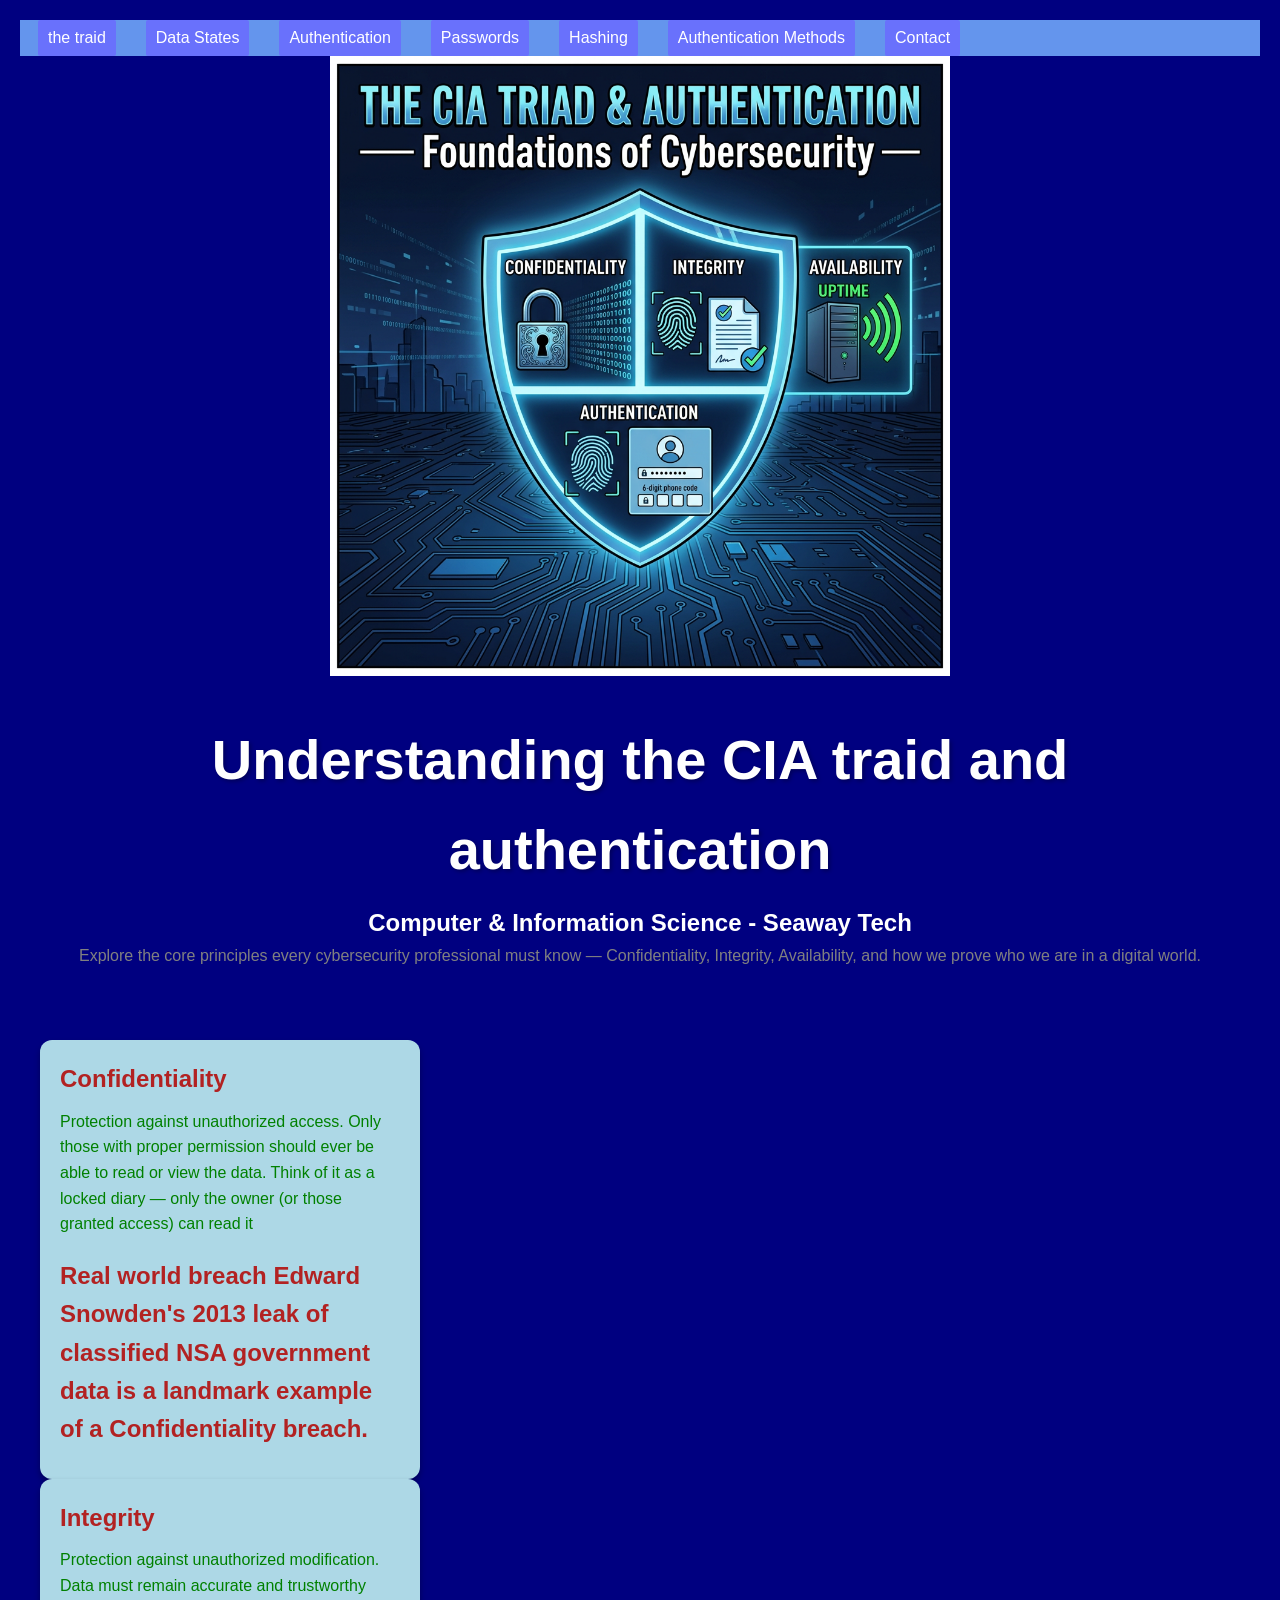
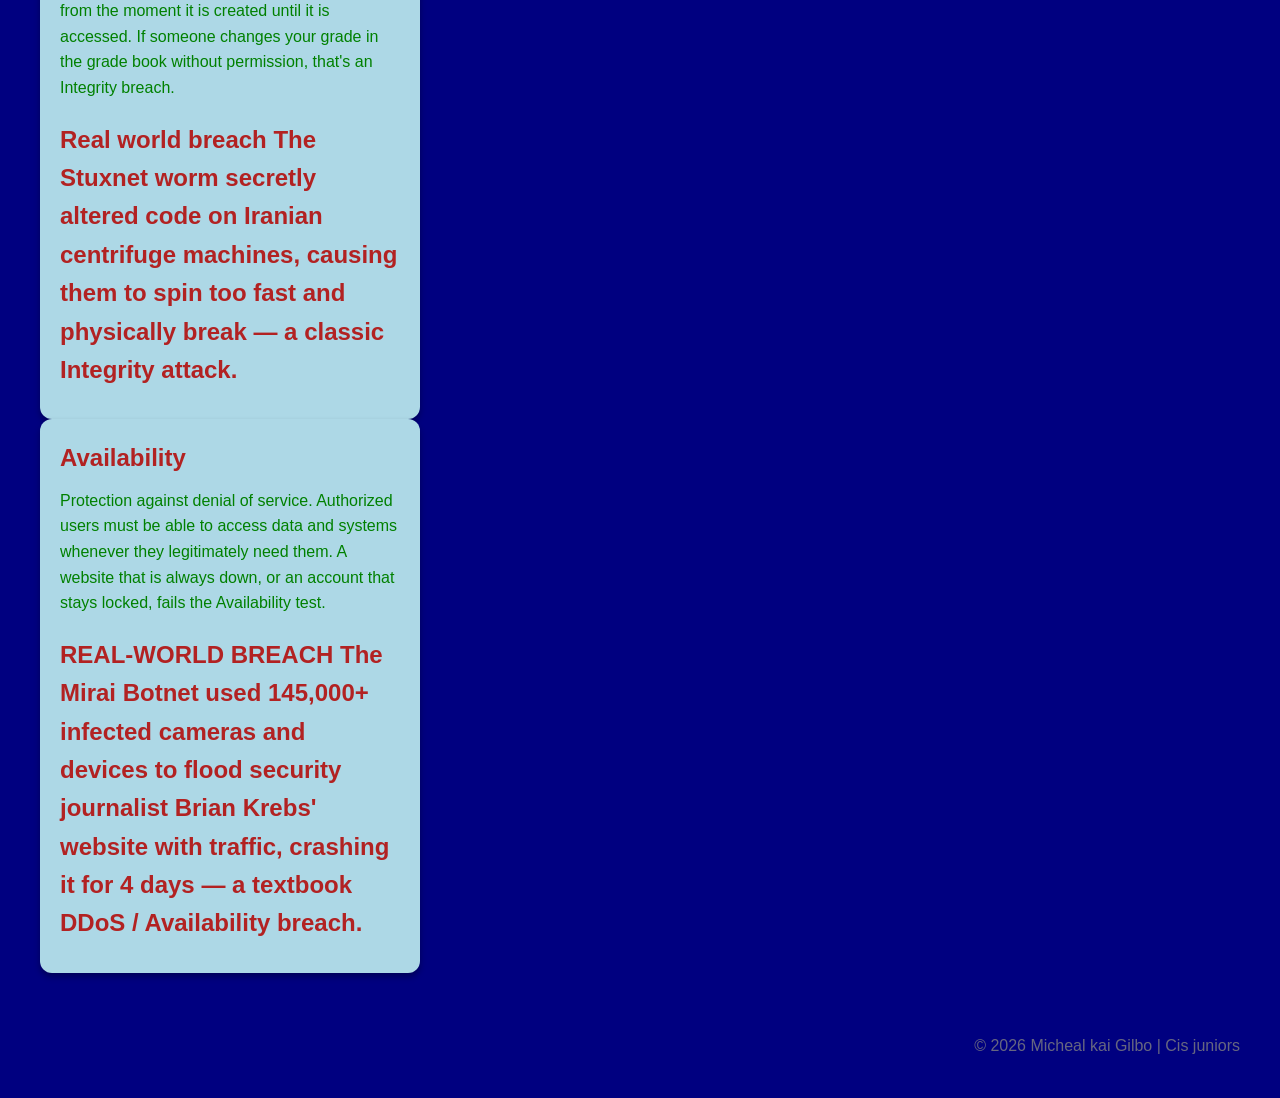
<file: index.html>
<!DOCTYPE html>
<html lang="en">
<head>
    <meta charset="UTF-8">
    <meta name="viewport" content="width=device-width, initial-scale=1.0">
    <title>Kai final project</title>
    <link rel="stylesheet" href="css/styles.css">
</head>
<body>
    <div class="nav-container">
   <nav>
        <ul class="nav-menu">
        <li><a href="index.html">the traid</a></li>
         <li><a href="data.html">Data States</a></li>
         <li><a href="auth.html">Authentication</a></li>
         <li><a href="passwords.html">Passwords</a></li>
         <li><a href="hashing.html">Hashing</a></li>
         <li><a href="authm.html">Authentication Methods</a></li>
        <li><a href="contact.html">Contact</a></li>
        </ul>
    </nav>
    </div>
<div class="hero">
    <header>
     <img class="hero" src="images/shieldBlueprint.png" alt="Image of a shield that has the traid on it.">
            <h1>Understanding the CIA traid and authentication</h1>
            <h2>Computer & Information Science - Seaway Tech</h2>
            <p>Explore the core principles every cybersecurity professional must
know — Confidentiality, Integrity, Availability, and how we prove who
we are in a digital world.</p>
    </header>
</div>
    <main class="card-container">
        <section class="the-traid" id="traid">
            <div class="card">
            <h3>Confidentiality</h3>
            <p>Protection against unauthorized access. Only those with
proper permission should ever be able to read or view the data. Think of it as a locked diary — only the owner (or those granted access) can read it</p>
<h3> <strong>Real world breach       Edward Snowden's 2013 leak of classified NSA government
data is a landmark example of a Confidentiality breach.</strong></h3>
        </div>
            <div class="card">
            <h3>Integrity</h3>
            <p>Protection against unauthorized modification. Data must
remain accurate and trustworthy from the moment it is created
until it is accessed. If someone changes your grade in the grade book without
permission, that's an Integrity breach.</p>
<h3> <strong>Real world breach       The Stuxnet worm secretly altered code on Iranian centrifuge
machines, causing them to spin too fast and physically break —
a classic Integrity attack.</strong></h3>
        </div>
            <div class="card">
            <h3>Availability</h3>
            <p>Protection against denial of service. Authorized users must be
able to access data and systems whenever they legitimately
need them. A website that is always down, or an account that stays locked,
fails the Availability test.</p>
<h3> <strong> REAL-WORLD BREACH
The Mirai Botnet used 145,000+ infected cameras and devices
to flood security journalist Brian Krebs' website with traffic,
crashing it for 4 days — a textbook DDoS / Availability breach.</strong></h3>
        </div>
        </section>
    </main>
    <footer>
        <p>&copy; 2026 Micheal kai Gilbo | Cis juniors</p>
    </footer>
</body>
</html>
</file>
<file: css/styles.css>
* {
    margin: 0;
    padding: 0;
    box-sizing: border-box;
}

body {
    font-family: 'Segoe UI', Tahoma, Geneva, Verdana, sans-serif;
    background: navy;
    min-height: 100vh;
    padding: 20px;
    line-height: 1.6;
}


header {
    text-align: center;
    color: white;
    margin-bottom: 40px;
}

header h1 {
    font-size: 2.5rem;
    margin-bottom: 10px;
    text-shadow: 2px 2px 4px rgba(0, 0, 0, 0.3);
}

.subtitle {
    font-size: 1.1rem;
    opacity: 0.9;
}



.card-container {
    display: grid;
    grid-template-columns: 1fr;
    gap: 20px;
    max-width: 1200px;
    margin: 0 auto;
    padding: 0 10px;
}

.card {
    background: lightblue;
    border-radius: 12px;
    padding: 20px;
    box-shadow: 0 4px 6px rgba(0, 0, 0, 0.3);
    transition: all 0.3s ease;
}

.card:hover {
    transform: translateY(-8px);
    box-shadow: 0 12px 24px rgba(0, 0, 0, 0.5);
   
}

.card img {
    width: 100%;
    height: 250px;
    object-fit: cover;
  
    border-radius: 8px 8px 0 0;
    margin-bottom: 15px;
}

.card h3 {
    color: firebrick;
    font-size: 1.5rem;
    margin-bottom: 10px;
}

.card p {
    color: green;
    margin-bottom: 20px;
    line-height: 1.6;
   
}
.card a {
    color: white;
}

.card button:hover {
    transform: translateY(-2);
    box-shadow: 0 4px 8px rgba(0, 0, 0, 0.3);
}

footer {
    text-align:end;
    color: white;
    margin-top: 40px;
    padding: 20px;
    opacity: 0.8;
}


@media (min-width: 768px) {
    .card-container {
        grid-template-columns: 1fr 1fr; 
        gap: 25px;
        padding: 0 20px;
    }
    header h1 {
        font-size: 3rem;
    }
    .card button {
        width: auto; 
        padding: 12px 32px;
    }
    .nav-menu { margin: 0 3px; padding: 5 px 10px;
    }


} 

@media (min-width: 1024px) {
    .card-container {
        grid-template-columns: 1fr 1fr 1fr;
        gap: 30px;
        padding: 0;
    }

    header h1 {
        font-size: 3.5rem;
    }
    .subtitle {
        font-size: 1.2rem;
    }
    .card img {
        height: 200px;
    }
.nav-menu {
    padding: 0;
}
}

.nav-menu {
    list-style: none;

}

.nav-menu a {
    text-decoration: none;
    color: white;
    background-color: #2c3e50;
    padding: 1rem;
}

.nav-menu {
    display: flex;
    justify-content: space-around;
    align-items: center;
    position: sticky;
}

.nav-menu li {
    margin: 0 15px;
}

.nav-menu a {
    padding: 5px 10px;
    display: block;
    border-radius: 2px;
    background-color:rgba(107, 107, 255, 0.849);
    color: white;
}


.nav-container {
    display: flex;
    justify-content: space-between; 
    align-items: center;
    background-color: cornflowerblue;
    flex-direction: right;
}

.hero {
    position:static;
    width: 100%;
    min-height: 500px;
    margin-bottom: 2rem;
    overflow:hidden;
    z-index: 5;
    overlay: rgba(64, 0, 255, 0.5);
}
.hero img {
    width: 50%;
    height: 50%;
    object-fit:cover ;
    object-position:center ;
}
button {
    background: rgb(52, 1, 255) ;
    color: white;
    padding: 12px 24px;
    border-radius: 6px;
    font-size: 1rem;
    cursor: pointer;
    transition: all 0.3s ease;
    width: 100%; 
}
h1 {
    color: white;
}
p {
    color: grey;
}
a {
    color: white;
}
</file>
